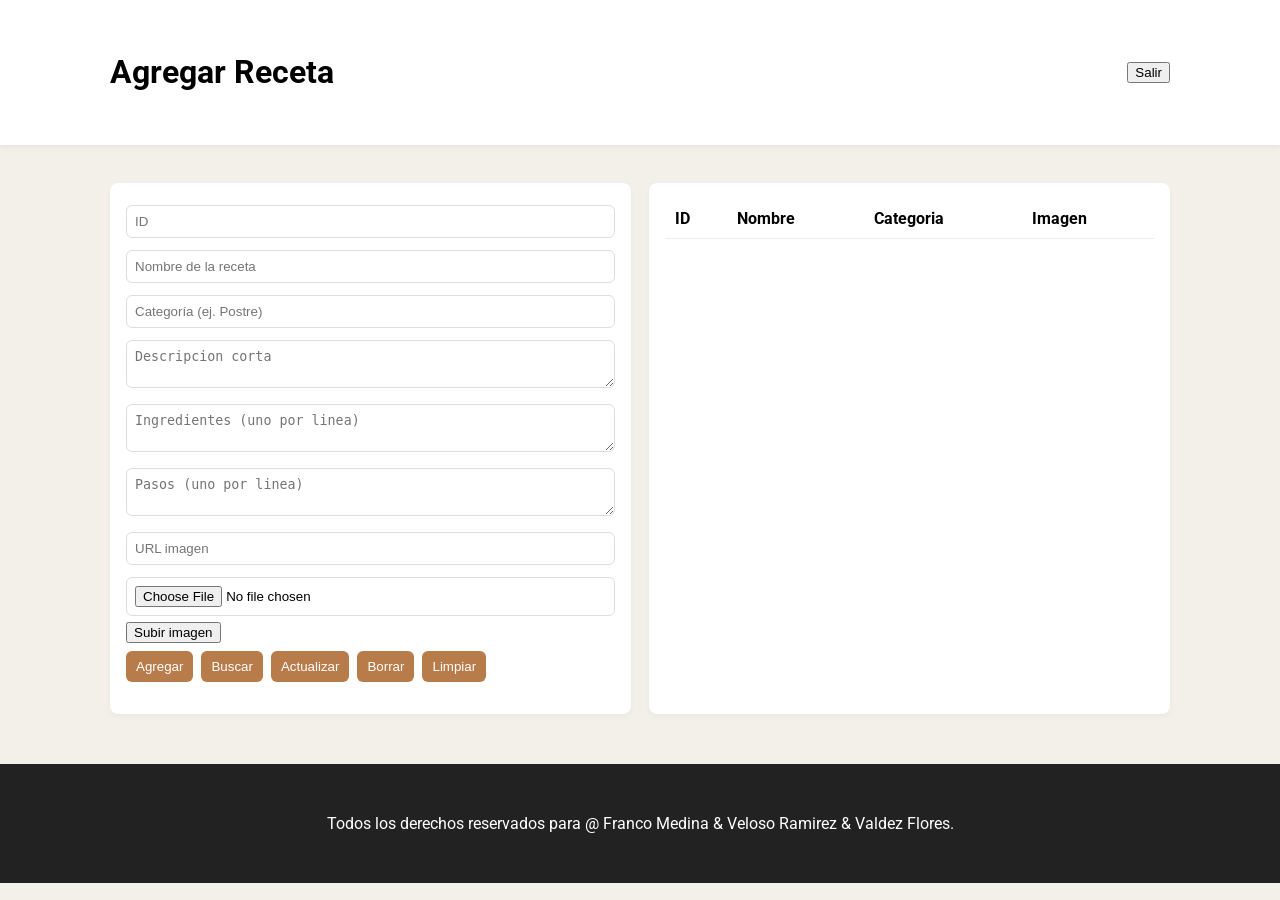
<file: html/admin.html>
<!DOCTYPE html>
<html lang="es">

<head>
  <meta charset="utf-8">
  <meta name="viewport" content="width=device-width,initial-scale=1">
  <title>Recetario - Agregar</title>
  <link rel="stylesheet" href="/css/admin.css">
  <link href="https://fonts.googleapis.com/css2?family=Roboto:wght@300;400;700&display=swap" rel="stylesheet">
</head>

<body>
  <header class="site-header">
    <div class="container header-inner">
      <div class="brand">
        <h1>Agregar Receta</h1>
      </div>
      <div class="actions">
        <button id="btnLogout">Salir</button>
      </div>
    </div>
  </header>

  <main class="container admin-main">
    <div class="form-panel">
      <form id="formReceta">
        <input id="txtId" placeholder="ID" />
        <input id="txtNombre" placeholder="Nombre de la receta" required />
        <input id="txtCategoria" placeholder="Categoría (ej. Postre)" />
        <textarea id="txtDescripcion" placeholder="Descripcion corta"></textarea>
        <textarea id="txtIngredientes" placeholder="Ingredientes (uno por linea)"></textarea>
        <textarea id="txtPasos" placeholder="Pasos (uno por linea)"></textarea>
        <input readonly id="txtUrl" placeholder="URL imagen" />
        <input type="file" id="imageInput" />
        <button type="button" id="uploadButton">Subir imagen</button>
        <div class="form-buttons">
          <button type="button" id="btnAgregar">Agregar</button>
          <button type="button" id="btnBuscar">Buscar</button>
          <button type="button" id="btnActualizar">Actualizar</button>
          <button type="button" id="btnBorrar">Borrar</button>
          <button type="reset" id="btnLimpiar">Limpiar</button>
        </div>
        <p id="mensaje" class="mensaje"></p>
      </form>
    </div>

    <div class="table-panel">
      <table id="tablaRecetas">
        <thead>
          <tr>
            <th>ID</th>
            <th>Nombre</th>
            <th>Categoria</th>
            <th>Imagen</th>
          </tr>
        </thead>
        <tbody></tbody>
      </table>
    </div>
  </main>

  <footer class="site-footer">
    <div class="container">
      <p>Todos los derechos reservados para @ Franco Medina & Veloso Ramirez & Valdez Flores.</p>
    </div>
  </footer>

</body>

</html>
</file>
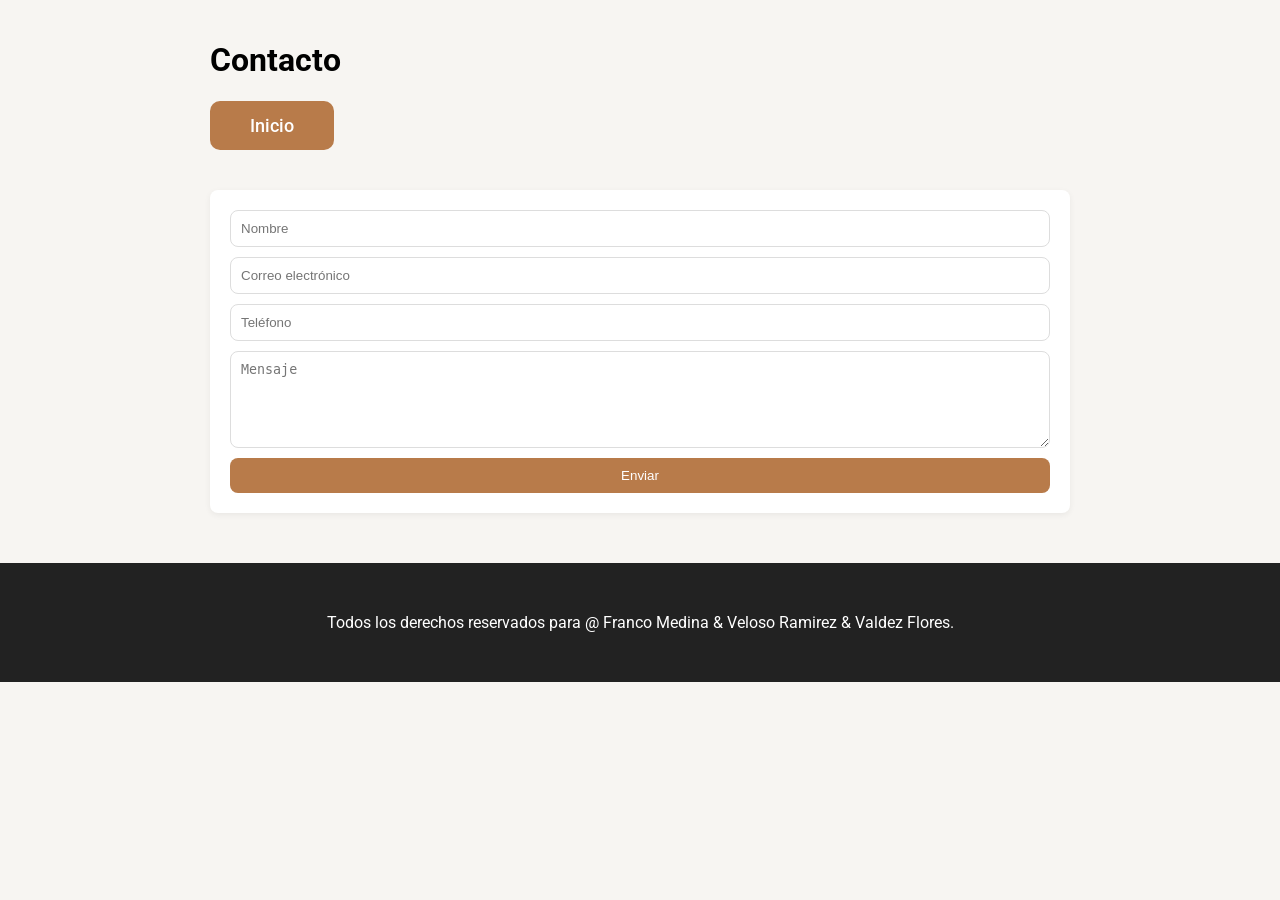
<file: html/contacto.html>
<!DOCTYPE html>
<html lang="es">

<head>
    <meta charset="utf-8">
    <meta name="viewport" content="width=device-width,initial-scale=1">
    <title>Contacto - Recetario</title>
    <link rel="stylesheet" href="/css/contacto.css">
    <link href="https://fonts.googleapis.com/css2?family=Roboto:wght@300;400;700&display=swap" rel="stylesheet">
</head>

<body>
    <header class="site-header">
        <div class="container header-inner">
            <div class="brand">
                <h1>Contacto</h1>
            </div>
            <nav class="main-nav">
                <a href="/index.html">Inicio</a>
            </nav>
        </div>
    </header>

    <main class="container">

        <form action="https://formsubmit.co/2023030529@upsin.edu.mx" method="POST" class="contact-card">
            <input name="nombre" placeholder="Nombre" required>
            <input name="correo" type="email" placeholder="Correo electrónico" required>
            <input name="telefono" placeholder="Teléfono" required>
            <textarea name="mensaje" placeholder="Mensaje" rows="5" required></textarea>


            <button type="submit">Enviar</button>
        </form>
    </main>

    <footer class="site-footer">
        <div class="container">
            <p>Todos los derechos reservados para @ Franco Medina & Veloso Ramirez & Valdez Flores.</p>
        </div>
    </footer>
</body>

</html>
</file>
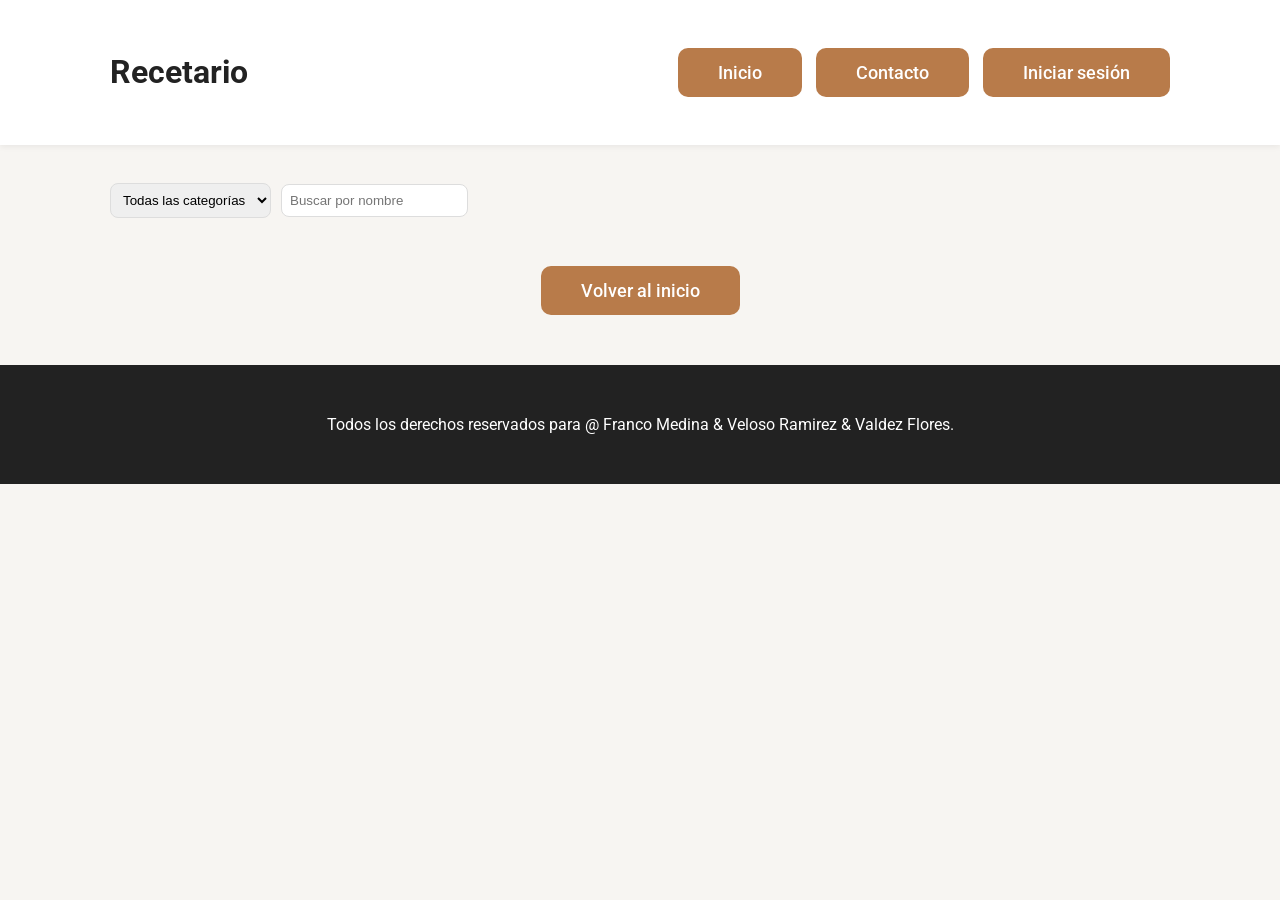
<file: html/recetas.html>
<!DOCTYPE html>
<html lang="es">

<head>
    <meta charset="utf-8">
    <meta name="viewport" content="width=device-width,initial-scale=1">
    <title>Recetario - Recetas</title>
    <link rel="stylesheet" href="/css/recetas.css">
    <link href="https://fonts.googleapis.com/css2?family=Roboto:wght@300;400;700&display=swap" rel="stylesheet">
</head>

<body>
    <header class="site-header">
        <div class="container header-inner">
            <div class="brand">
                <h1>Recetario</h1>
            </div>
            <nav class="main-nav">
                <a href="/index.html">Inicio</a>
                <a href="/html/contacto.html">Contacto</a>
                <a href="/html/login.html">Iniciar sesión</a>
            </nav>
        </div>
    </header>

    <main class="container">
        <section class="controls">
            <select id="filtroCategoria">
                <option value="todas">Todas las categorías</option>
            </select>
            <input id="buscarNombre" placeholder="Buscar por nombre" type="search">
        </section>

        <section id="gridRecetas" class="grid-recetas"></section>
        <div class="volver">
            <a href="/index.html" class="btn-volver">Volver al inicio</a>
        </div>

        <div id="modal" class="modal">
            <div class="modal-content">
                <button id="cerrarModal" class="close">X</button>
                <div id="modalBody"></div>
            </div>
        </div>
    </main>

    <footer class="site-footer">
        <div class="container">
            <p>Todos los derechos reservados para @ Franco Medina & Veloso Ramirez & Valdez Flores.</p>
        </div>
    </footer>

</body>

</html>
</file>
<file: css/admin.css>
* {
    box-sizing: border-box
}

body {
    font-family: Roboto, sans-serif;
    background: #f3efe9;
    margin: 0
}

.container {
    max-width: 1100px;
    margin: 0 auto;
    padding: 20px
}

.site-header {
    background: #fff;
    padding: 12px 0;
    box-shadow: 0 2px 6px rgba(0, 0, 0, 0.06)
}

.header-inner {
    display: flex;
    justify-content: space-between;
    align-items: center
}

.admin-main {
    display: grid;
    grid-template-columns: 1fr 1fr;
    gap: 18px;
    margin-top: 18px
}

.form-panel {
    background: #fff;
    padding: 16px;
    border-radius: 8px;
    box-shadow: 0 2px 6px rgba(0, 0, 0, 0.04)
}

.form-panel input,
.form-panel textarea {
    width: 100%;
    padding: 8px;
    margin: 6px 0;
    border-radius: 6px;
    border: 1px solid #ddd
}

.form-buttons {
    display: flex;
    flex-wrap: wrap;
    gap: 8px;
    margin-top: 8px
}

.form-buttons button {
    padding: 8px 10px;
    border-radius: 6px;
    border: 0;
    background: #b87b4a;
    color: #fff
}

.table-panel {
    background: #fff;
    padding: 16px;
    border-radius: 8px;
    box-shadow: 0 2px 6px rgba(0, 0, 0, 0.04);
    overflow: auto
}

table {
    width: 100%;
    border-collapse: collapse
}

th,
td {
    padding: 10px;
    border-bottom: 1px solid #eee;
    text-align: left
}

.mensaje {
    color: #b87b4a;
    margin-top: 8px
}

@media(max-width:900px) {
    .admin-main {
        grid-template-columns: 1fr
    }
}
.site-footer {
    background: #222;
    color: #fff;
    padding: 14px 0;
    text-align: center;
    margin-top: 30px;
}
</file>
<file: css/contacto.css>
* {
    box-sizing: border-box
}

body {
    font-family: Roboto, sans-serif;
    background: #f7f5f2;
    margin: 0
}

.container {
    max-width: 900px;
    margin: 0 auto;
    padding: 20px
}

.contact-card {
    background: #fff;
    padding: 20px;
    border-radius: 8px;
    box-shadow: 0 2px 6px rgba(0, 0, 0, 0.06);
    display: flex;
    flex-direction: column;
    gap: 10px
}

.contact-card input,
.contact-card textarea {
    padding: 10px;
    border-radius: 8px;
    border: 1px solid #ddd;
    width: 100%
}

.contact-card button {
    background: #b87b4a;
    color: #fff;
    padding: 10px;
    border-radius: 8px;
    border: 0
}

.info {
    color: #b87b4a;
    margin-top: 8px
}
.main-nav a {
    display: inline-block;
    background: #b87b4a;
    color: #fff;
    padding: 14px 40px;
    border-radius: 10px;
    text-decoration: none;
    font-size: 18px;
    font-weight: 500;
    transition: background 0.3s;
}

.main-nav a:hover {
    background: #9e653d;
}


.site-footer {
    background: #222;
    color: #fff;
    padding: 14px 0;
    text-align: center;
    margin-top: 30px;
}
</file>
<file: css/recetas.css>
* {
    box-sizing: border-box
}

body {
    font-family: Roboto, sans-serif;
    margin: 0;
    background: #f7f5f2;
    color: #222
}

.container {
    max-width: 1100px;
    margin: 0 auto;
    padding: 20px
}

.site-header {
    background: #fff;
    padding: 12px 0;
    box-shadow: 0 2px 6px rgba(0, 0, 0, 0.06)
}

.header-inner {
    display: flex;
    justify-content: space-between;
    align-items: center
}

.main-nav a {
    display: inline-block;
    background: #b87b4a;
    color: #fff;
    padding: 14px 40px;
    border-radius: 10px;
    text-decoration: none;
    font-size: 18px;
    font-weight: 500;
    transition: background 0.3s;
    margin-left: 10px;
}

.main-nav a:hover {
    background: #9e653d;
}

.grid-recetas {
    display: grid;
    grid-template-columns: repeat(auto-fill, minmax(260px, 1fr));
    gap: 16px;
    margin-top: 18px
}

.card {
    background: #fff;
    border-radius: 10px;
    overflow: hidden;
    box-shadow: 0 2px 6px rgba(0, 0, 0, 0.06);
    display: flex;
    flex-direction: column;
    border: 2px solid #eee;
    transition: all 0.3s ease;
}

.card:hover {
    border-color: #b87b4a;
    transform: translateY(-3px);
}

.card img {
    width: 100%;
    height: 160px;
    object-fit: cover;
    border-bottom: 3px solid #b87b4a;
}

.card .body {
    padding: 12px;
    flex: 1;
    display: flex;
    flex-direction: column
}

.card h3 {
    margin: 0 0 6px;
    font-size: 18px
}

.card p {
    flex: 1;
    color: #555;
    font-size: 14px
}

.card .meta {
    font-size: 13px;
    color: #888;
    margin-top: 8px
}

.controls {
    display: flex;
    gap: 10px;
    align-items: center;
    margin-top: 18px
}

.controls select,
.controls input {
    padding: 8px;
    border-radius: 8px;
    border: 1px solid #ddd
}

.btn-detalle {
    display: inline-block;
    margin-top: 10px;
    padding: 8px 10px;
    border-radius: 8px;
    background: #b87b4a;
    color: #fff;
    text-decoration: none;
    transition: background 0.3s ease;
}

.btn-detalle:hover {
    background: #9e653d;
}

.modal {
    position: fixed;
    top: 0;
    left: 0;
    right: 0;
    bottom: 0;
    display: none;
    align-items: center;
    justify-content: center;
    background: rgba(0, 0, 0, 0.45)
}

.modal .modal-content {
    background: #fff;
    padding: 20px;
    border-radius: 8px;
    max-width: 720px;
    width: 95%;
    position: relative
}

.close {
    position: absolute;
    right: 12px;
    top: 12px;
    background: #eee;
    border: 0;
    padding: 6px;
    border-radius: 6px
}

.volver {
    text-align: center;
    margin-top: 30px;
}

.btn-volver {
    display: inline-block;
    background: #b87b4a;
    color: #fff;
    padding: 14px 40px;
    border-radius: 10px;
    text-decoration: none;
    font-size: 18px;
    font-weight: 500;
    transition: background 0.3s;
}

.btn-volver:hover {
    background: #9e653d;
}

@media(max-width:600px) {
    .card img {
        height: 140px
    }
}

.site-footer {
    background: #222;
    color: #fff;
    padding: 14px 0;
    text-align: center;
    margin-top: 30px;
}
</file>
